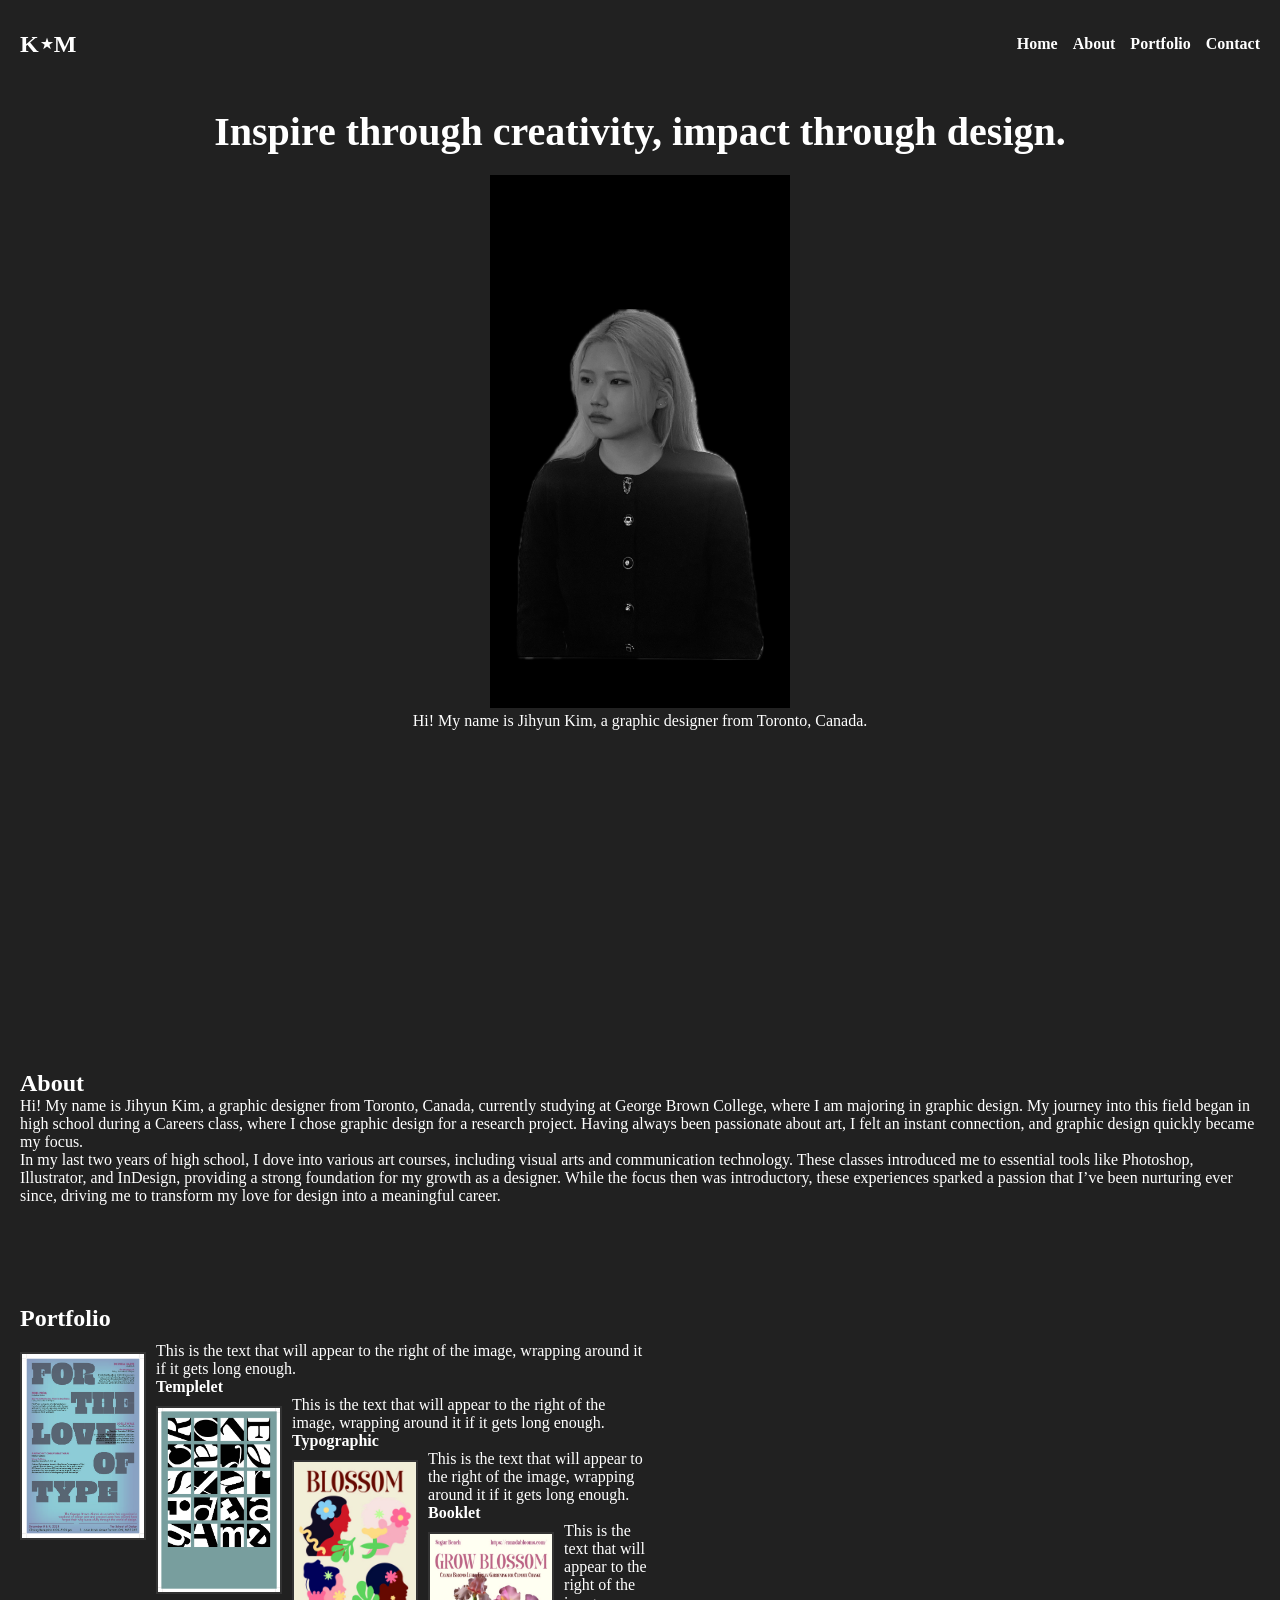
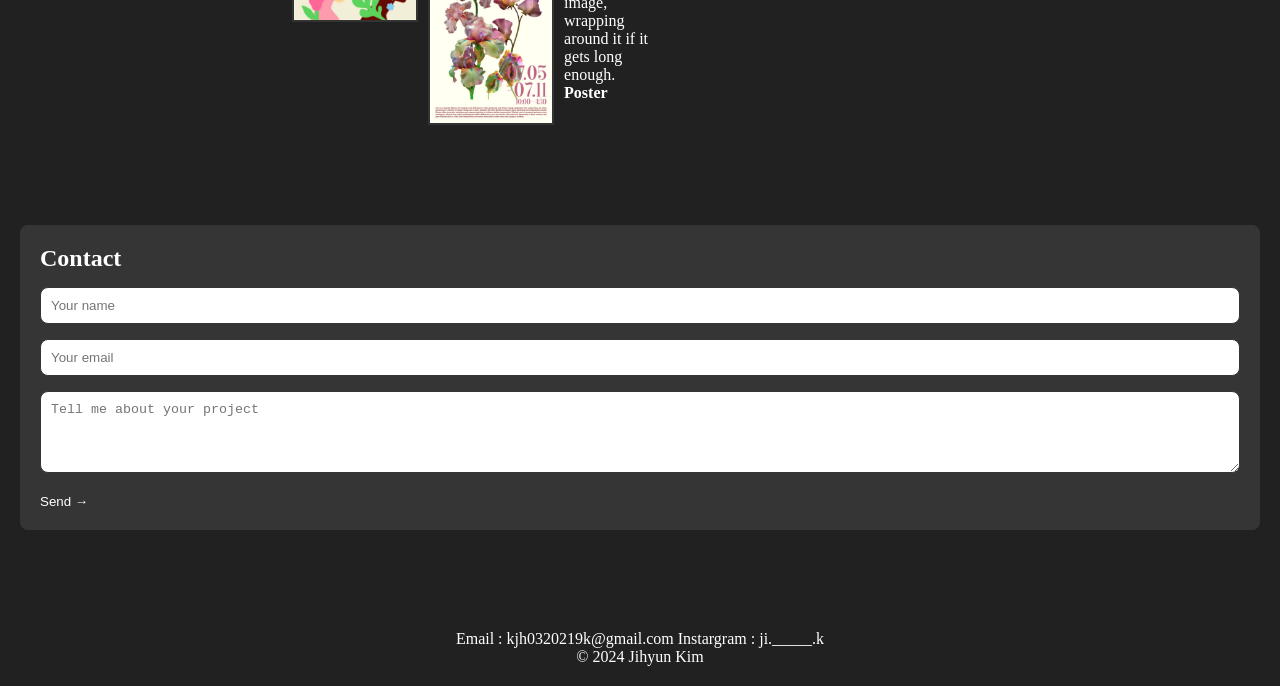
<file: index.html>
<!DOCTYPE html>
<html lang="en">
<head>
    <meta charset="UTF-8">
    <meta name="viewport" content="width=device-width, initial-scale=1.0">
    <title>Jihyun Kim Website</title>
    <style>

        * {
            margin: 0;
            padding: 0;
            box-sizing: border-box;
        }

        body {
            font-family: Text, serif;
            color: #ffff;
            background-color: #212121;
            padding: 20px;
        }

        header {
            display: flex;
            justify-content: space-between;
            align-items: center;
            padding: 10px 0;
        }

        .menu {
            display: flex;
            gap: 15px;
        }

        .menu a {
            text-decoration: none;
            color: #fff;
            font-weight: bold;
        }

        .hero {
            text-align: center;
            padding: 40px;
        }

        .hero h1 {
            font-size: 2.5em;
            margin-bottom: 20px;
        }

        .hero p {
            font-size: 1em;
            color: #ffff;
        }

        .about-section {
            margin-top: 300px;

        .portfolio-section {
            margin-top: 100px;
        }

        .portfolio-item {
            margin-top: 10px;
            display: inline-block;
            text-align: left;
            
        }

        .portfolio-item img {
            width: 20%;
            max-width:400px;
            height: auto;
            border: 2px solid #333;
            cursor: pointer;
            margin-top: 10px;
        }

        .portfolio-item a {
            text-decoration: none;
            color: #fff;
            font-weight: pointer;
    
        }

        .contact-section {
            margin-top: 100px;
            padding: 20px;
            background-color: #353535;
            border-radius: 8px;
        }

        .contact-section h2 {
            margin-bottom: 15px;
        }

        .contact-section input,
        .contact-section textarea {
            width: 100%;
            padding: 10px;
            margin-bottom: 15px;
            border: 1px solid #353535;
            border-radius: 8px;
        }

        .contact-section button {
        
            background-color: #353535;
            color: white;
            border: none;
            border-radius: 4px;
            cursor: pointer;
        }

        footer {
            text-align: center;
            margin-top: 100px;
            color: #ffff;
        }
    </style>
</head>
<body>

    <header>
        <div class="logo">
    
            <h2>K⋆M</h2>
        </div>
        <nav class="menu">
            <a href="#home">Home</a>
            <a href="#about">About</a>
            <a href="#portfolio">Portfolio</a>
            <a href="#contact">Contact</a>
        </nav>
    </header>

    <section class="hero">
        <h1>Inspire through creativity, impact through design.</h1>
        <img src="Image/4DC5FAF5-4E2B-4730-8037-1BE9112757FC.JPG" style="width: 300px; height: auto;" alt="Portfolio Item">
        <p>Hi! My name is Jihyun Kim, a graphic designer from Toronto, Canada.</p>
    </section>

<section id="about" class="about-section">
    <h2>About</h2>
    <p> Hi! My name is Jihyun Kim, a graphic designer from Toronto, Canada, currently studying at George Brown College, where I am majoring in graphic design. My journey into this field began in high school during a Careers class, where I chose graphic design for a research project. Having always been passionate about art, I felt an instant connection, and graphic design quickly became my focus.
    <p>In my last two years of high school, I dove into various art courses, including visual arts and communication technology. These classes introduced me to essential tools like Photoshop, Illustrator, and InDesign, providing a strong foundation for my growth as a designer. While the focus then was introductory, these experiences sparked a passion that I’ve been nurturing ever since, driving me to transform my love for design into a meaningful career.
       
    <section id="portfolio" class="portfolio-section">
        <h2>Portfolio</h2>
        <div class="portfolio-item">
            <a href="portfolio-details.html">
        
               <img src="Image/AA.jpg" alt="Description" style="float: left; margin-right: 10px;">
               <p>This is the text that will appear to the right of the image, wrapping around it if it gets long enough.</p> 
        <Section> <h4>Templelet</h4> 
        <Section> 
               <img src="Image/BB.jpg" alt="Description" style="float: left; margin-right: 10px;">
               <p>This is the text that will appear to the right of the image, wrapping around it if it gets long enough.</p>
        <Section> <h4>Typographic</h4>
        <Section> 
               <img src="Image/CC.jpg" alt="Description" style="float: left; margin-right: 10px;">
               <p>This is the text that will appear to the right of the image, wrapping around it if it gets long enough.</p>
        <Section> <h4>Booklet</h4>
        <Section> 
               <img src="Image/DD.jpg" alt="Description" style="float: left; margin-right: 10px;">
               <p>This is the text that will appear to the right of the image, wrapping around it if it gets long enough.</p>
        <Section> <h4>Poster</h4>
           
            
            </a>
        </div>
        <!-- Additional portfolio items can be added here -->
    </section>

    <section id="contact" class="contact-section">
        <h2>Contact</h2>
        <form action="#" method="post">
            <input type="text" placeholder="Your name" required>
            <input type="email" placeholder="Your email" required>
            <textarea rows="4" placeholder="Tell me about your project" required></textarea>
            <button type="submit">Send →</button>
        </form>
    </section>

    <footer>
        Email : kjh0320219k@gmail.com 
        Instargram : ji._____.k

        <p>&copy; 2024 Jihyun Kim </p>
    </footer>

</body>
</html>
</file>
